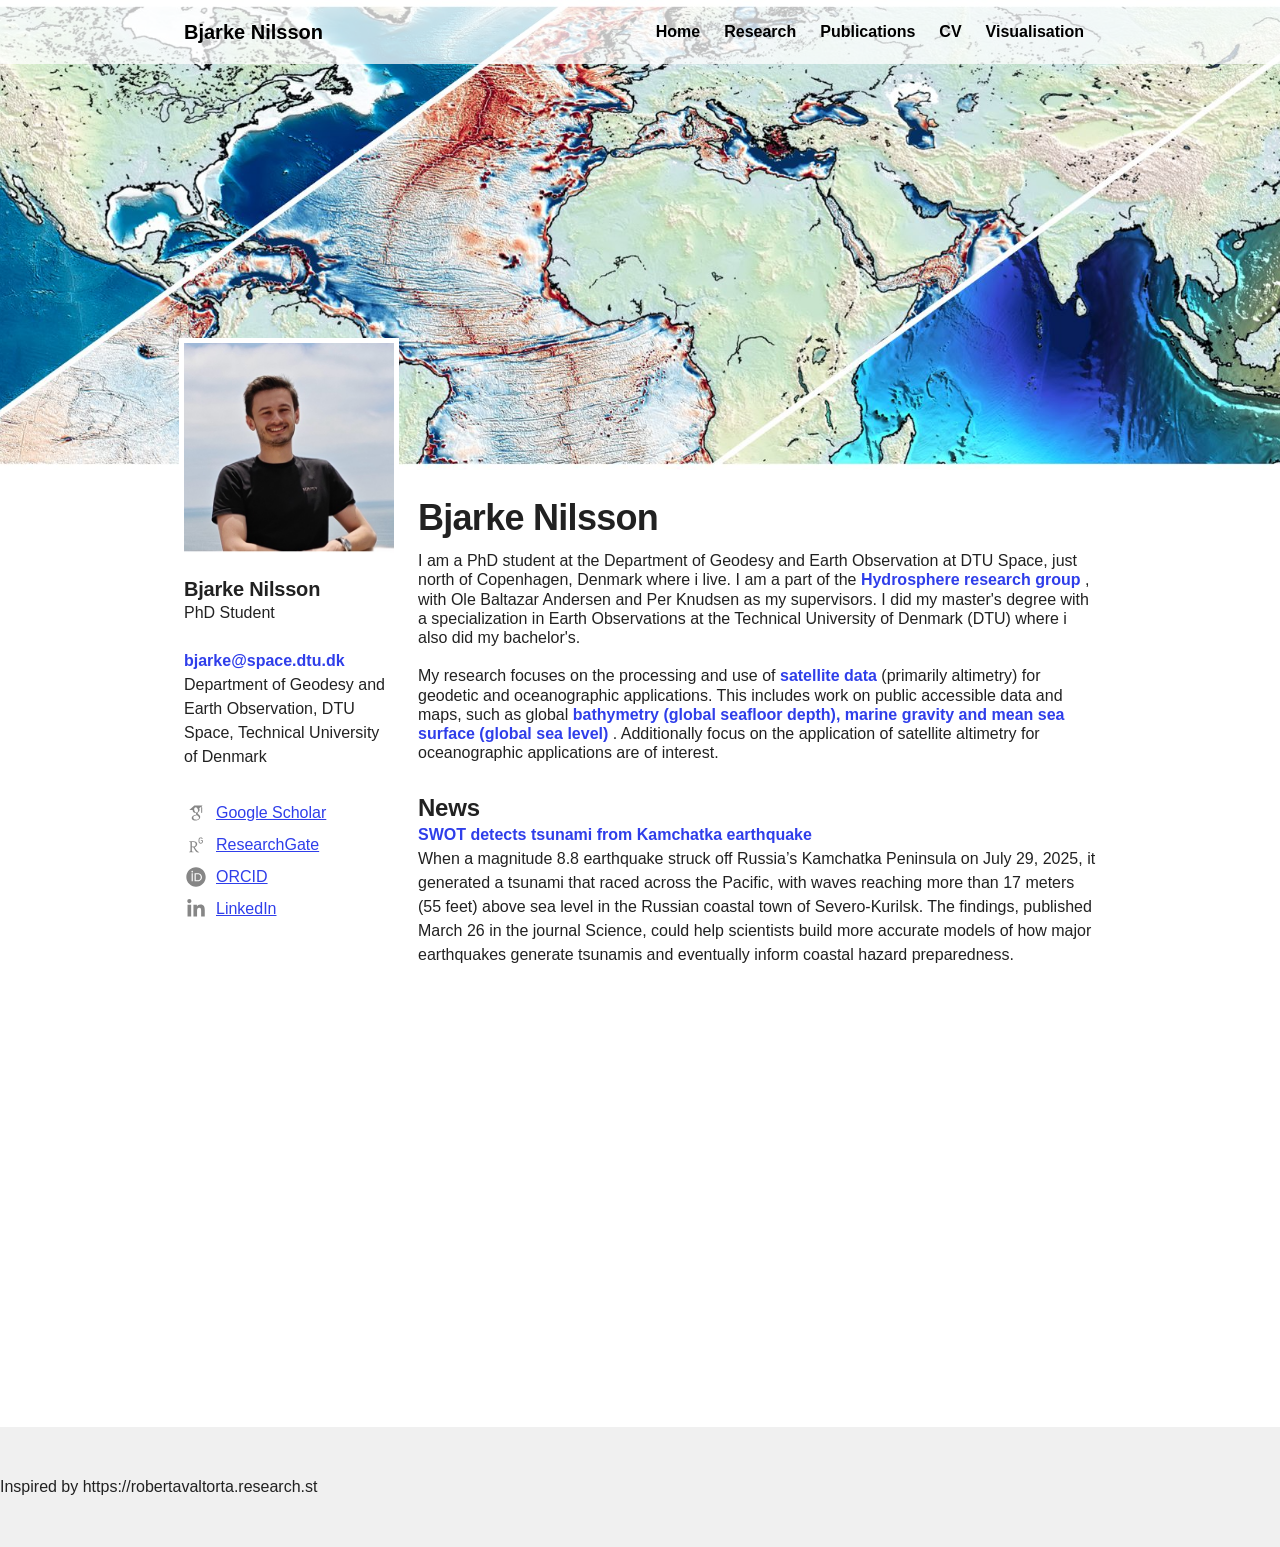
<file: index.html>
<!DOCTYPE html>
<html lang="en">
<head>
  <meta charset="utf-8">
  <meta name="viewport" content="width=device-width, initial-scale=1.0">
  <meta name="google-site-verification" content="y3529Kll2rNWZxTTHoCSX8ztUFCl37zU0xt0FDMtFu0">
  <title>Bjarke Nilsson – Marine geodesy and satellite altimetry, DTU Space</title>
  <meta name="description" content="Bjarke Nilsson is a PhD student at DTU Space working on high-resolution marine geodesy from SWOT satellite altimetry: mean sea surface (DTU25MSS), marine gravity (DTU26GRA) and machine-learning bathymetry.">
  <link rel="canonical" href="https://bjarkenilsson.com/">
  <!-- Link previews (LinkedIn, Slack, X, ...) -->
  <meta property="og:type" content="profile">
  <meta property="og:site_name" content="Bjarke Nilsson">
  <meta property="og:title" content="Bjarke Nilsson – Marine geodesy and satellite altimetry, DTU Space">
  <meta property="og:description" content="Bjarke Nilsson is a PhD student at DTU Space working on high-resolution marine geodesy from SWOT satellite altimetry: mean sea surface (DTU25MSS), marine gravity (DTU26GRA) and machine-learning bathymetry.">
  <meta property="og:url" content="https://bjarkenilsson.com/">
  <meta property="og:image" content="https://bjarkenilsson.com/og_image.jpg">
  <meta property="og:image:width" content="1200">
  <meta property="og:image:height" content="630">
  <meta property="og:image:alt" content="3D view of the 2025 Kamchatka tsunami observed by the SWOT satellite">
  <meta name="twitter:card" content="summary_large_image">
  <link rel="icon" type="image/png" href="bathymetry_pacific_transparent.png">
  <link rel="apple-touch-icon" href="bathymetry_pacific_transparent.png">
  <!-- Structured data: tells search engines who this page is about -->
  <script type="application/ld+json">
  {
    "@context": "https://schema.org",
    "@type": "ProfilePage",
    "url": "https://bjarkenilsson.com/",
    "name": "Bjarke Nilsson",
    "mainEntity": {
      "@type": "Person",
      "@id": "https://bjarkenilsson.com/#person",
      "name": "Bjarke Nilsson",
      "url": "https://bjarkenilsson.com/",
      "image": "https://bjarkenilsson.com/ocean_small.jpg",
      "jobTitle": "PhD Student",
      "description": "PhD student in high-resolution marine geodesy from satellite altimetry at DTU Space.",
      "affiliation": {
        "@type": "Organization",
        "name": "DTU Space, Geodesy and Earth Observation",
        "url": "https://www.space.dtu.dk/",
        "parentOrganization": {
          "@type": "CollegeOrUniversity",
          "name": "Technical University of Denmark",
          "url": "https://www.dtu.dk/"
        }
      },
      "alumniOf": {
        "@type": "CollegeOrUniversity",
        "name": "Technical University of Denmark",
        "url": "https://www.dtu.dk/"
      },
      "knowsAbout": [
        "Satellite altimetry",
        "SWOT",
        "Marine geodesy",
        "Mean sea surface",
        "Marine gravity",
        "Bathymetry",
        "Machine learning"
      ],
      "identifier": {
        "@type": "PropertyValue",
        "propertyID": "ORCID",
        "value": "0000-0002-0784-4308"
      },
      "sameAs": [
        "https://orcid.org/0000-0002-0784-4308",
        "https://scholar.google.com/citations?user=hTcq16cAAAAJ",
        "https://www.researchgate.net/profile/Bjarke_Nilsson",
        "https://www.linkedin.com/in/bjarke-nilsson/"
      ]
    }
  }
  </script>
  <link rel="stylesheet" href="style.css">
</head>
<body>
<div class="theme-page theme-page--has-banner">

  <!-- Header / navigation -->
  <header class="argyle-header header-light">
    <div class="container">
      <div class="row">
        <div class="col-xs-12">
          <div class="flex flex-row">
            <div class="flex-0">
              <h1><a class="site-title" href="index.html">Bjarke Nilsson</a></h1>
            </div>
            <div class="flex-0 nav-gap"></div>
            <div class="flex-1 flex-row nav-container">
              <nav class="argyle-navlinks2-bar">
                <div class="theme-navlinks2">
                  <div class="theme-navlinks2-item-wrap"><div class="theme-navlinks2-item"><a class="theme-navlinks2-item-link" href="index.html">Home</a></div></div>
                  <div class="theme-navlinks2-item-wrap"><div class="theme-navlinks2-item"><a class="theme-navlinks2-item-link" href="research.html">Research</a></div></div>
                  <div class="theme-navlinks2-item-wrap"><div class="theme-navlinks2-item"><a class="theme-navlinks2-item-link" href="publications.html">Publications</a></div></div>
                  <div class="theme-navlinks2-item-wrap"><div class="theme-navlinks2-item"><a class="theme-navlinks2-item-link" href="CV_BNilsson.pdf" download="CV_BNilsson.pdf">CV</a></div></div>
                  <div class="theme-navlinks2-item-wrap"><div class="theme-navlinks2-item"><a class="theme-navlinks2-item-link" href="illustration.html">Visualisation</a></div></div>
                </div>
              </nav>
            </div>
          </div>
        </div>
      </div>
    </div>
  </header>

  <!-- Banner -->
  <div class="argyle-banner">
    <img class="banner-img" src="linkedin_banner.jpg" alt="Banner image">
  </div>

  <main class="argyle-main">
    <div class="container">
      <div class="row">

        <!-- Sidebar (desktop) -->
        <div class="hidden-sm-down col-md-4 col-lg-3">
          <div class="argyle-sidebar hidden-sm-down">
            <div class="argyle-site-picture-frame sidebar-picture">
              <div class="avatar avatar--placeholder">
                <img class="avatar-img" src="ocean_small.jpg" alt="Site avatar">
              </div>
            </div>
            <div>
              <div class="blt-h4 blt-weight-bold theme-contact-name">Bjarke Nilsson</div>
              <div class="blt-p">PhD Student</div>
              <hr class="space-sm">
            </div>
            <div>
              <p class="blt-p"><strong class="accent">bjarke@space.dtu.dk</strong></p>
              <p class="blt-p">Department of Geodesy and Earth Observation, DTU Space, Technical University of Denmark</p>
              <hr class="space-md">
            </div>
            <div class="blt-p theme-contact-social-links">
              <div class="theme-contact-social-link">
                <div class="theme-contact-social-link-icon">
                  <svg xmlns="http://www.w3.org/2000/svg" aria-hidden="true" width="0.75em" height="1em" viewBox="0 0 384 512"><path fill="currentColor" d="M343.759 106.662V79.43L363.524 64h-213.89L20.476 176.274h85.656a82.339 82.339 0 0 0-.219 6.225c0 20.845 7.22 38.087 21.672 51.861c14.453 13.797 32.252 20.648 53.327 20.648c4.923 0 9.75-.368 14.438-1.024c-2.907 6.5-4.374 12.523-4.374 18.142c0 9.875 4.499 20.43 13.467 31.642c-39.234 2.67-68.061 9.732-86.437 21.163c-10.531 6.5-19 14.704-25.39 24.531c-6.391 9.9-9.578 20.515-9.578 31.962c0 9.648 2.062 18.336 6.219 26.062c4.156 7.726 9.578 14.07 16.312 18.984c6.718 4.968 14.469 9.101 23.219 12.469c8.734 3.344 17.406 5.718 26.061 7.062A167.052 167.052 0 0 0 180.555 448c13.469 0 26.953-1.734 40.547-5.187c13.562-3.485 26.28-8.642 38.171-15.493c11.86-6.805 21.515-16.086 28.922-27.718c7.39-11.68 11.094-24.805 11.094-39.336c0-11.016-2.25-21.039-6.75-30.14c-4.468-9.073-9.938-16.542-16.452-22.345c-6.501-5.813-13-11.155-19.516-15.968c-6.5-4.845-12-9.75-16.468-14.813c-4.485-5.046-6.735-10.054-6.735-14.984c0-4.921 1.734-9.672 5.216-14.265c3.455-4.61 7.674-9.048 12.61-13.306c4.937-4.25 9.875-8.968 14.796-14.133c4.922-5.147 9.141-11.827 12.61-20.008c3.485-8.18 5.203-17.445 5.203-27.757c0-13.453-2.547-24.46-7.547-33.314c-.594-1.022-1.218-1.803-1.875-3.022l56.907-46.672v17.119c-7.393.93-6.624 5.345-6.624 10.635V245.96c0 5.958 4.875 10.834 10.834 10.834h3.989c5.958 0 10.833-4.875 10.833-10.834V117.293c0-5.277.778-9.688-6.561-10.63zm-107.36 222.48c1.14.75 3.704 2.78 7.718 6.038c4.05 3.243 6.797 5.695 8.266 7.414a443.553 443.553 0 0 1 6.376 7.547c2.813 3.375 4.718 6.304 5.718 8.734c1 2.477 2.016 5.461 3.047 8.946a38.27 38.27 0 0 1 1.485 10.562c0 17.048-6.564 29.68-19.656 37.859c-13.125 8.18-28.767 12.274-46.938 12.274c-9.187 0-18.203-1.093-27.063-3.196c-8.843-2.116-17.311-5.336-25.39-9.601c-8.078-4.258-14.577-10.204-19.5-17.797c-4.938-7.64-7.407-16.415-7.407-26.25c0-10.32 2.797-19.29 8.422-26.906c5.594-7.625 12.938-13.391 22.032-17.315c9.063-3.946 18.25-6.742 27.562-8.398a157.865 157.865 0 0 1 28.438-2.555c4.47 0 7.936.25 10.405.696c.455.219 3.032 2.07 7.735 5.563c4.704 3.462 7.625 5.595 8.75 6.384zm-3.359-100.579c-7.406 8.86-17.734 13.288-30.953 13.288c-11.86 0-22.298-4.764-31.266-14.312c-9-9.523-15.422-20.328-19.344-32.43c-3.937-12.109-5.906-23.984-5.906-35.648c0-13.694 3.596-25.352 10.781-34.976c7.187-9.65 17.5-14.485 30.938-14.485c11.875 0 22.374 5.038 31.437 15.157c9.094 10.085 15.61 21.413 19.517 33.968c3.922 12.54 5.873 24.53 5.873 35.984c0 13.446-3.702 24.61-11.076 33.454z"/></svg>
                </div>
                <div class="theme-contact-social-link-text"><a target="_blank" rel="noopener noreferrer" href="https://scholar.google.it/citations?hl=en&amp;user=hTcq16cAAAAJ">Google Scholar</a></div>
              </div>
              <div class="theme-contact-social-link">
                <div class="theme-contact-social-link-icon">
                  <svg xmlns="http://www.w3.org/2000/svg" aria-hidden="true" width="0.75em" height="1em" viewBox="0 0 384 512"><path fill="currentColor" d="M228.66 408.101c-20.194-21.973-47.218-57.268-69.698-97.166c37.134-8.685 64.633-43.55 64.633-78.384c0-51.345-39.88-75.176-92.163-75.176c-27.023 0-48.583 1.365-68.716 1.365c-18.369 0-36.722 0-48.154-.445V171.6l17.401 3.192c11.97 2.302 18.783 7.765 18.783 36.214v180.6c0 28.435-6.813 33.928-18.783 36.2l-17.4 3.252v13.259c12.367-.445 33.912-1.351 55.473-1.351c20.624 0 47.217.906 58.68 1.35v-13.258l-23.847-3.253c-12.366-1.796-18.813-7.764-18.813-36.2v-76.542c11.002.921 20.624.921 35.325.921c27.96 49.95 54.551 87.56 69.652 104.962c13.78 16.526 34.85 27.054 61.442 27.054c7.781 0 16.023-1.367 21.054-3.683v-11.894c-16.496 0-32.992-11.477-44.87-24.321zM119.064 295.344c-15.591 0-22.434-.414-33.008-1.41V178.918c10.574-.92 24.752-.92 37.136-.92c38.531 0 61.427 20.195 61.427 56.839c0 36.215-24.736 60.506-65.555 60.506zm139.934-115.703c-.46-2.409-.875-5.217-1.243-8.456c-.383-3.268-.63-7.104-.782-11.63c-.154-4.496-.215-9.99-.215-16.282c0-6.323.061-11.74.215-16.25c.152-4.528.399-8.41.782-11.648c.368-3.223.782-6.046 1.243-8.455a50.885 50.885 0 0 1 1.78-6.982c3.943-11.923 10.405-20.885 19.443-26.901C289.244 67.02 300.308 64 313.443 64c6.752 0 12.875.782 18.307 2.377c5.371 1.581 10.189 3.76 14.44 6.553c4.189 2.762 7.81 6.015 10.802 9.698a52.87 52.87 0 0 1 7.474 11.878c.75 1.35.537 2.425-.66 3.176l-16.68 6.858c-1.413.753-2.41.37-3.193-1.12c-3.743-6.936-6.936-11.493-12.183-14.807c-5.31-3.3-10.22-4.865-18.308-4.865c-8.793 0-12.721 1.749-18.23 5.693c-5.463 3.867-9.468 8.732-11.832 16.143c-.474 1.335-.905 2.993-1.41 4.942c-.415 1.98-.753 4.404-.967 7.242c-.215 2.84-.415 6.353-.598 10.497c-.123 4.144-.184 9.177-.184 15.008c0 5.86.061 10.894.184 15.038c.184 4.128.383 7.641.598 10.48c.214 2.87.552 5.279.966 7.274c.507 1.919.937 3.575 1.411 4.927c2.364 7.38 5.74 11.415 10.712 14.654c4.911 3.284 10.557 5.648 19.35 5.648c7.811 0 14.962-2.225 19.626-5.618c4.62-3.39 8.456-7.87 10.175-13.994c.753-2.579 1.72-5.786 2.38-9.714c.598-3.929.598-8.087.598-13.825c0-.907-.508-1.367-1.352-1.367h-26.716c-1.504 0-2.24-.736-2.24-2.24v-15.314c0-1.52.736-2.257 2.24-2.257h49.028c1.535 0 2.257.737 2.257 2.257v13.09c0 6.935 0 13.365-.722 19.32c-.691 5.953-1.626 11.109-2.808 14.868c-3.744 11.77-9.682 20.15-18.782 26.394c-9.131 6.291-20.9 9.682-33.684 9.682c-13.135 0-24.199-3.022-33.221-9.022c-9.039-6.077-15.5-14.993-19.443-26.916a51.103 51.103 0 0 1-1.78-6.997z"/></svg>
                </div>
                <div class="theme-contact-social-link-text"><a target="_blank" rel="noopener noreferrer" href="https://www.researchgate.net/profile/Bjarke_Nilsson?ev=hdr_xprf">ResearchGate</a></div>
              </div>
              <div class="theme-contact-social-link">
                <div class="theme-contact-social-link-icon">
                  <svg xmlns="http://www.w3.org/2000/svg" aria-hidden="true" width="1em" height="1em" viewBox="0 0 512 512"><path fill="currentColor" d="M336.62 194.538c-7.13-3.328-13.866-5.56-20.253-6.614c-6.365-1.095-16.574-1.612-30.71-1.612h-36.704v152.747h37.634c14.673 0 26.081-1.013 34.224-3.017c8.142-2.004 14.921-4.526 20.356-7.626a69.448 69.448 0 0 0 14.942-11.388c14.488-14.714 21.742-33.273 21.742-55.717c0-22.052-7.44-40.052-22.341-53.982c-5.498-5.166-11.822-9.444-18.89-12.793zM256 8C119.022 8 8 119.042 8 256s111.022 248 248 248s248-111.042 248-248S392.978 8 256 8Zm-82.336 357.513h-29.389V160.148h29.389zM158.95 138.696c-11.14 0-20.213-9.01-20.213-20.212c0-11.118 9.052-20.191 20.213-20.191c11.18 0 20.232 9.052 20.232 20.191a20.194 20.194 0 0 1-20.232 20.212zm241.386 163.597c-5.29 12.545-12.834 23.581-22.65 33.088c-9.982 9.837-21.597 17.194-34.844 22.196c-7.75 3.017-14.839 5.063-21.307 6.117c-6.49 1.013-18.828 1.509-37.076 1.509h-64.956V160.148h69.233c27.962 0 50.034 4.154 66.32 12.545c16.265 8.37 29.181 20.728 38.792 36.972c9.61 16.265 14.425 34.018 14.425 53.196c.023 13.765-2.666 26.908-7.936 39.432z"/></svg>
                </div>
                <div class="theme-contact-social-link-text"><a target="_blank" rel="noopener noreferrer" href="https://orcid.org/0000-0002-0784-4308">ORCID</a></div>
              </div>
              <div class="theme-contact-social-link">
                <div class="theme-contact-social-link-icon">
                  <svg xmlns="http://www.w3.org/2000/svg" aria-hidden="true" width="0.88em" height="1em" viewBox="0 0 448 512"><path fill="currentColor" d="M100.28 448H7.4V148.9h92.88zM53.79 108.1C24.09 108.1 0 83.5 0 53.8a53.79 53.79 0 0 1 107.58 0c0 29.7-24.1 54.3-53.79 54.3zM447.9 448h-92.68V302.4c0-34.7-.7-79.2-48.29-79.2c-48.29 0-55.69 37.7-55.69 76.7V448h-92.78V148.9h89.08v40.8h1.3c12.4-23.5 42.69-48.3 87.88-48.3c94 0 111.28 61.9 111.28 142.3V448z"/></svg>
                </div>
                <div class="theme-contact-social-link-text"><a target="_blank" rel="noopener noreferrer" href="https://www.linkedin.com/in/bjarke-nilsson/">LinkedIn</a></div>
              </div>
            </div>
            <hr class="space-md">
          </div>
        </div>

        <!-- Main column -->
        <div class="col-xs-12 col-md-8 col-lg-9">

          <!-- Contact block (mobile) -->
          <div class="argyle-contact-mobile">
            <div class="argyle-site-picture-frame">
              <div class="avatar avatar--placeholder">
                <img class="avatar-img" src="ocean_small.jpg" alt="Site avatar">
              </div>
            </div>
            <div class="blt-h2 blt-weight-bold">Bjarke Nilsson</div>
            <div class="blt-h4">PhD Student</div>
            <hr class="space-12">
            <div class="contact-modal">
              <div class="theme-btn">Contact</div>
              <div class="contact-modal__content">
                <div class="modal-picture">
                  <div class="avatar avatar--placeholder">
                    <img class="avatar-img" src="ocean_small.jpg" alt="Site avatar">
                  </div>
                </div>
                <hr class="space-md">
              </div>
              <div class="contact-modal__overlay"></div>
            </div>
          </div>
          <hr class="space-lg hidden-md-up">

          <!-- Introduction -->
          <div class="theme-content-title">
            <h1 class="blt-h2 blt-weight-bold">Bjarke Nilsson</h1>
            <hr class="space-12">
            <p class="blt-h5">
              I am a PhD student at the Department of Geodesy and Earth Observation at DTU Space, just north of Copenhagen, Denmark where i live.
              I am a part of the <a class="text-link" href="https://www.space.dtu.dk/english/research-divisions/geodesy-and-earth-observation/research-areas/hydrosphere" target="_blank" rel="noopener noreferrer">
                Hydrosphere research group
              </a>, with Ole Baltazar Andersen and Per Knudsen as my supervisors.
              I did my master's degree with a specialization in Earth Observations at the Technical University of Denmark (DTU) where i also did my bachelor's.<br><br>

              My research focuses on the processing and use of <a class="text-link" href="research.html">
                satellite data
              </a> (primarily altimetry) for geodetic and oceanographic applications.
              This includes work on public accessible data and maps, such as global <a class="text-link" href="research.html">
                bathymetry (global seafloor depth), marine gravity and mean sea surface (global sea level)
              </a>.
              Additionally focus on the application of satellite altimetry for oceanographic applications are of interest.
            </p>
          </div>
          <hr class="space-md">

          <!-- News -->
          <div class="theme-blocks">
            <div class="theme-block">
              <div class="blt-h3 blt-weight-bold">News</div>
              <div class="blt-h5 blt-weight-bold"></div>

              <a class="text-link" href="https://scripps.ucsd.edu/news/new-satellites-observations-close-blind-spot-tsunami-science" target="_blank" rel="noopener noreferrer">
                SWOT detects tsunami from Kamchatka earthquake
              </a>
              <div class="blt-weight-normal">When a magnitude 8.8 earthquake struck off Russia’s Kamchatka Peninsula on July 29, 2025, it generated a tsunami that raced across the Pacific, with waves reaching more than 17 meters (55 feet) above sea level in the Russian coastal town of Severo-Kurilsk.
                The findings, published March 26 in the journal Science, could help scientists build more accurate models of how major earthquakes generate tsunamis and eventually inform coastal hazard preparedness.</div><br><br>
              <iframe width="448" height="252" src="https://www.youtube.com/embed/QmhUJs27BCw" title="YouTube video player" frameborder="0" allow="accelerometer; autoplay; clipboard-write; encrypted-media; gyroscope; picture-in-picture; web-share" referrerpolicy="strict-origin-when-cross-origin" allowfullscreen></iframe>
            </div>
          </div>

          <div class="space-xl"></div>
        </div>
      </div>
    </div>
  </main>

  <hr class="space-xl">

  <footer class="argyle-footer">
    <div class="container">
      <hr class="space-lg">
    </div>
    <div class="flex flex-row">
      Inspired by https://robertavaltorta.research.st
    </div>
    <hr class="space-lg">
  </footer>

</div>
</body>
</html>
</file>
<file: style.css>
/* Theme: Owlstown "argyle" (Bootstrap grid + base styles), trimmed to the rules this site uses */
/*! tailwindcss v4.1.11 | MIT License | https://tailwindcss.com */
@layer properties {
  @supports ((-webkit-hyphens: none) and (not (margin-trim: inline))) or
    ((-moz-orient: inline) and (not (color: rgb(from red r g b)))) {
    *,
    :before,
    :after,
    ::backdrop {
    }
  }
}
@layer theme {
  :root {
    --font-sans:
      ui-sans-serif, system-ui, sans-serif, "Apple Color Emoji",
      "Segoe UI Emoji", "Segoe UI Symbol", "Noto Color Emoji";
    --default-font-family: var(--font-sans);
  }
}
@layer base {
  *,
  :after,
  :before,
  ::backdrop {
    box-sizing: border-box;
    border: 0 solid;
    margin: 0;
    padding: 0;
  }
  ::file-selector-button {
    box-sizing: border-box;
    border: 0 solid;
    margin: 0;
    padding: 0;
  }
  html {
    -webkit-text-size-adjust: 100%;
    -moz-tab-size: 4;
    -o-tab-size: 4;
    tab-size: 4;
    line-height: 1.5;
    font-family: var(
      --default-font-family,
      ui-sans-serif,
      system-ui,
      sans-serif,
      "Apple Color Emoji",
      "Segoe UI Emoji",
      "Segoe UI Symbol",
      "Noto Color Emoji"
    );
    font-feature-settings: var(--default-font-feature-settings, normal);
    font-variation-settings: var(--default-font-variation-settings, normal);
    -webkit-tap-highlight-color: transparent;
  }
  hr {
    height: 0;
    color: inherit;
    border-top-width: 1px;
  }
  h1,
  h2,
  h3 {
    font-size: inherit;
    font-weight: inherit;
  }
  a {
    color: inherit;
    -webkit-text-decoration: inherit;
    text-decoration: inherit;
  }
  strong {
    font-weight: bolder;
  }
  img,
  svg,
  video,
  iframe,
  embed {
    vertical-align: middle;
    display: block;
  }
  img,
  video {
    max-width: 100%;
    height: auto;
  }
  ::file-selector-button {
    font: inherit;
    font-feature-settings: inherit;
    font-variation-settings: inherit;
    letter-spacing: inherit;
    color: inherit;
    opacity: 1;
    background-color: #0000;
    border-radius: 0;
  }
  ::file-selector-button {
    margin-inline-end: 4px;
  }
  ::-moz-placeholder {
    opacity: 1;
  }
  ::placeholder {
    opacity: 1;
  }
  @supports (not (-webkit-appearance: -apple-pay-button)) or
    (contain-intrinsic-size: 1px) {
    ::-moz-placeholder {
      color: currentColor;
    }
    ::placeholder {
      color: currentColor;
    }
    @supports (color: color-mix(in lab, red, red)) {
      ::-moz-placeholder {
        color: color-mix(in oklab, currentcolor 50%, transparent);
      }
      ::placeholder {
        color: color-mix(in oklab, currentcolor 50%, transparent);
      }
    }
  }
  ::-webkit-search-decoration {
    -webkit-appearance: none;
  }
  ::-webkit-date-and-time-value {
    min-height: 1lh;
    text-align: inherit;
  }
  ::-webkit-datetime-edit {
    display: inline-flex;
  }
  ::-webkit-datetime-edit-fields-wrapper {
    padding: 0;
  }
  ::-webkit-datetime-edit {
    padding-block: 0;
  }
  ::-webkit-datetime-edit-year-field {
    padding-block: 0;
  }
  ::-webkit-datetime-edit-month-field {
    padding-block: 0;
  }
  ::-webkit-datetime-edit-day-field {
    padding-block: 0;
  }
  ::-webkit-datetime-edit-hour-field {
    padding-block: 0;
  }
  ::-webkit-datetime-edit-minute-field {
    padding-block: 0;
  }
  ::-webkit-datetime-edit-second-field {
    padding-block: 0;
  }
  ::-webkit-datetime-edit-millisecond-field {
    padding-block: 0;
  }
  ::-webkit-datetime-edit-meridiem-field {
    padding-block: 0;
  }
  ::file-selector-button {
    -webkit-appearance: button;
    -moz-appearance: button;
    appearance: button;
  }
  ::-webkit-inner-spin-button {
    height: auto;
  }
  ::-webkit-outer-spin-button {
    height: auto;
  }
  :root {
    background-color: var(--root-bg, var(--color-base-100));
    color: var(--color-base-content);
  }
  :root {
  }
  @property --radialprogress {
    syntax: "<percentage>";
    inherits: true;
    initial-value: 0%;
  }
  :root {
    scrollbar-color: currentColor #0000;
  }
  @supports (color: color-mix(in lab, red, red)) {
    :root {
      scrollbar-color: color-mix(in oklch, currentColor 35%, #0000) #0000;
    }
  }
  :root:has(
    .modal-open,
    .modal[open],
    .modal:target,
    .modal-toggle:checked,
    .drawer:not([class*="drawer-open"]) > .drawer-toggle:checked
  ) {
    overflow: hidden;
  }
  :root:has(input.theme-controller[value="owlstown"]:checked) {
    color-scheme: light;
    --color-base-100: oklch(100% 0 0);
    --color-base-content: oklch(20% 0 0);
    --size-selector: 0.25rem;
  }
}
@layer components;
@layer utilities {
  .modal {
    pointer-events: none;
    visibility: hidden;
    width: 100%;
    max-width: none;
    height: 100%;
    max-height: none;
    color: inherit;
    transition:
      translate 0.3s ease-out,
      visibility 0.3s allow-discrete,
      background-color 0.3s ease-out,
      opacity 0.1s ease-out;
    overscroll-behavior: contain;
    z-index: 999;
    background-color: #0000;
    place-items: center;
    margin: 0;
    padding: 0;
    display: grid;
    position: fixed;
    top: 0;
    right: 0;
    bottom: 0;
    left: 0;
    overflow: hidden;
  }
  .modal::backdrop {
    display: none;
  }
  .modal[open],
  .modal:target {
    pointer-events: auto;
    visibility: visible;
    opacity: 1;
    background-color: #0006;
  }
  @starting-style {
    .modal[open],
    .modal:target {
      visibility: hidden;
      opacity: 0;
    }
  }
  @media (hover: hover) {
  }
  @media (hover: hover) {
  }
  .loading {
    pointer-events: none;
    aspect-ratio: 1;
    vertical-align: middle;
    width: calc(var(--size-selector, 0.25rem) * 6);
    background-color: currentColor;
    display: inline-block;
    -webkit-mask-image: url("data:image/svg+xml,%3Csvg width='24' height='24' stroke='black' viewBox='0 0 24 24' xmlns='http://www.w3.org/2000/svg'%3E%3Cg transform-origin='center'%3E%3Ccircle cx='12' cy='12' r='9.5' fill='none' stroke-width='3' stroke-linecap='round'%3E%3CanimateTransform attributeName='transform' type='rotate' from='0 12 12' to='360 12 12' dur='2s' repeatCount='indefinite'/%3E%3Canimate attributeName='stroke-dasharray' values='0,150;42,150;42,150' keyTimes='0;0.475;1' dur='1.5s' repeatCount='indefinite'/%3E%3Canimate attributeName='stroke-dashoffset' values='0;-16;-59' keyTimes='0;0.475;1' dur='1.5s' repeatCount='indefinite'/%3E%3C/circle%3E%3C/g%3E%3C/svg%3E");
    mask-image: url("data:image/svg+xml,%3Csvg width='24' height='24' stroke='black' viewBox='0 0 24 24' xmlns='http://www.w3.org/2000/svg'%3E%3Cg transform-origin='center'%3E%3Ccircle cx='12' cy='12' r='9.5' fill='none' stroke-width='3' stroke-linecap='round'%3E%3CanimateTransform attributeName='transform' type='rotate' from='0 12 12' to='360 12 12' dur='2s' repeatCount='indefinite'/%3E%3Canimate attributeName='stroke-dasharray' values='0,150;42,150;42,150' keyTimes='0;0.475;1' dur='1.5s' repeatCount='indefinite'/%3E%3Canimate attributeName='stroke-dashoffset' values='0;-16;-59' keyTimes='0;0.475;1' dur='1.5s' repeatCount='indefinite'/%3E%3C/circle%3E%3C/g%3E%3C/svg%3E");
    -webkit-mask-position: 50%;
    mask-position: 50%;
    -webkit-mask-size: 100%;
    mask-size: 100%;
    -webkit-mask-repeat: no-repeat;
    mask-repeat: no-repeat;
  }
  .avatar {
    vertical-align: middle;
    display: inline-flex;
    position: relative;
  }
  .avatar > div {
    aspect-ratio: 1;
    display: block;
    overflow: hidden;
  }
  .avatar img {
    -o-object-fit: cover;
    object-fit: cover;
    width: 100%;
    height: 100%;
  }
  .static {
    position: static;
  }
  .container {
    width: 100%;
  }
  @media (min-width: 40rem) {
    .container {
      max-width: 40rem;
    }
  }
  @media (min-width: 48rem) {
    .container {
      max-width: 48rem;
    }
  }
  @media (min-width: 64rem) {
    .container {
      max-width: 64rem;
    }
  }
  @media (min-width: 80rem) {
    .container {
      max-width: 80rem;
    }
  }
  @media (min-width: 96rem) {
    .container {
      max-width: 96rem;
    }
  }
  @supports (color: color-mix(in lab, red, red)) {
  }
  .footer {
    grid-auto-flow: row;
    place-items: start;
    gap: 2.5rem 1rem;
    width: 100%;
    font-size: 0.875rem;
    line-height: 1.25rem;
    display: grid;
  }
  .footer > * {
    place-items: start;
    gap: 0.5rem;
    display: grid;
  }
  .block {
    display: block;
  }
  .flex {
    display: flex;
  }
  .hidden {
    display: none;
  }
  .flex-0 {
    flex: 0;
  }
  .flex-1 {
    flex: 1;
  }
  .link {
    cursor: pointer;
    text-decoration-line: underline;
  }
  .link:focus {
    outline-style: none;
  }
  @media (forced-colors: active) {
    .link:focus {
      outline-offset: 2px;
      outline: 2px solid #0000;
    }
  }
  .link:focus-visible {
    outline-offset: 2px;
    outline: 2px solid;
  }
  .flex-row {
    flex-direction: row;
  }
}
@supports (color: color-mix(in lab, red, red)) {
}
.container {
  width: 100%;
  padding-right: var(--bs-gutter-x, 12px);
  padding-left: var(--bs-gutter-x, 12px);
  margin-left: auto;
  margin-right: auto;
}
@media (min-width: 576px) {
  .container {
    max-width: 540px;
  }
}
@media (min-width: 768px) {
  .container {
    max-width: 720px;
  }
}
@media (min-width: 992px) {
  .container {
    max-width: 960px;
  }
}
@media (min-width: 1200px) {
  .container {
    max-width: 1140px;
  }
}
@media (min-width: 1400px) {
  .container {
    max-width: 1320px;
  }
}
.row {
  --bs-gutter-x: 24px;
  --bs-gutter-y: 0;
  margin-top: calc(-1 * var(--bs-gutter-y));
  margin-right: calc(-0.5 * var(--bs-gutter-x));
  margin-left: calc(-0.5 * var(--bs-gutter-x));
  flex-wrap: wrap;
  display: flex;
}
.row > * {
  box-sizing: border-box;
  width: 100%;
  max-width: 100%;
  padding-right: calc(var(--bs-gutter-x) / 2);
  padding-left: calc(var(--bs-gutter-x) / 2);
  margin-top: var(--bs-gutter-y);
  flex-shrink: 0;
}
@media (min-width: 768px) {
  .col-md-4 {
    flex: none;
    width: 33.3333%;
  }
  .col-md-8 {
    flex: none;
    width: 66.6667%;
  }
}
@media (min-width: 992px) {
  .col-lg-3 {
    flex: none;
    width: 25%;
  }
  .col-lg-9 {
    flex: none;
    width: 75%;
  }
}
@media (max-width: 767px) {
  .hidden-sm-down {
    display: none !important;
  }
}
@media (min-width: 768px) {
  .hidden-md-up {
    display: none !important;
  }
}
*,
:before,
:after {
  box-sizing: border-box;
}
body {
  margin: 0;
  padding: 0;
}
:root {
  --blt-font-base: "Lato", "Helvetica Neue", Helvetica, Arial, sans-serif;
}
.space-xl,
.space-lg,
.space-md,
.space-sm,
.space-12 {
  background-color: #0000;
  display: block;
  pointer-events: none !important;
  border: none !important;
  margin: 0 !important;
  padding: 0 !important;
}
.space-12 {
  height: 12px;
}
.space-sm {
  height: 24px;
}
.space-md {
  height: 32px;
}
.space-lg {
  height: 48px;
}
.space-xl {
  height: 64px;
}
@media (min-width: 768px) {
  .space-sm {
    height: 24px;
  }
  .space-md {
    height: 32px;
  }
  .space-lg {
    height: 48px;
  }
  .space-xl {
    height: 64px;
  }
}
@media (min-width: 992px) {
  .space-sm {
    height: 24px;
  }
  .space-md {
    height: 32px;
  }
  .space-lg {
    height: 48px;
  }
  .space-xl {
    height: 64px;
  }
}
body {
  font-family: var(--blt-font-base);
  color: #000000de;
  -webkit-font-smoothing: antialiased;
  -moz-osx-font-smoothing: grayscale;
  text-rendering: optimizeLegibility;
  -ms-font-feature-settings: "kern";
  font-feature-settings: "kern";
  font-kerning: normal;
  font-size: 16px;
  line-height: 24px;
}
.blt-h1 {
  letter-spacing: -0.02em;
  margin: 0;
  font-size: 36px;
  line-height: 1.2;
}
.blt-h2 {
  letter-spacing: -0.01em;
  margin: 0;
  font-size: 28px;
  line-height: 1.2;
}
.blt-h3 {
  letter-spacing: -0.01em;
  margin: 0;
  font-size: 24px;
  line-height: 1.2;
}
.blt-h4 {
  letter-spacing: -0.01em;
  margin: 0;
  font-size: 20px;
  line-height: 1.2;
}
.blt-h5 {
  letter-spacing: 0;
  margin: 0;
  font-size: 16px;
  line-height: 1.2;
}
.blt-p {
  letter-spacing: 0;
  margin: 0;
  font-size: 16px;
  line-height: 1.5;
}
@media (min-width: 768px) {
  .blt-h1 {
    letter-spacing: -0.02em;
    font-size: 40px;
    line-height: 1.2;
  }
  .blt-h2 {
    letter-spacing: -0.02em;
    font-size: 32px;
    line-height: 1.2;
  }
}
@media (min-width: 992px) {
  .blt-h1 {
    letter-spacing: -0.02em;
    font-size: 48px;
    line-height: 1.2;
  }
  .blt-h2 {
    letter-spacing: -0.02em;
    font-size: 36px;
    line-height: 1.2;
  }
}
.blt-weight-bold {
  font-weight: 700;
}
.blt-weight-normal {
  font-weight: 400;
}
.theme-blocks .theme-block {
  margin-bottom: 32px;
}
.theme-blocks .theme-block:empty {
  margin-bottom: 0;
}
.theme-block {
  display: block;
  position: relative;
}
.theme-btn,
a.theme-btn:link,
a.theme-btn:visited,
a.theme-btn:hover,
a.theme-btn:active {
  color: #000000de;
  cursor: pointer;
  background-color: #fff;
  border: 1px solid #ccc;
  border-radius: 4px;
  flex-direction: row;
  justify-content: center;
  align-items: center;
  gap: 4px;
  height: 32px;
  padding: 0 12px;
  font-family: inherit;
  font-size: 16px;
  font-weight: 400;
  line-height: 24px;
  display: inline-flex;
  text-decoration: none !important;
}
.theme-btn > svg,
a.theme-btn:link > svg,
a.theme-btn:visited > svg,
a.theme-btn:hover > svg,
a.theme-btn:active > svg {
  fill: currentColor;
  display: block;
}
.theme-btn > svg:first-child,
a.theme-btn:link > svg:first-child,
a.theme-btn:visited > svg:first-child,
a.theme-btn:hover > svg:first-child,
a.theme-btn:active > svg:first-child {
  margin-left: -8px;
}
.theme-btn > svg:last-child,
a.theme-btn:link > svg:last-child,
a.theme-btn:visited > svg:last-child,
a.theme-btn:hover > svg:last-child,
a.theme-btn:active > svg:last-child {
  margin-right: -8px;
}
.contact-modal .contact-modal__overlay {
  z-index: 99;
  pointer-events: none;
  background-color: #0000000d;
  display: none;
  position: fixed;
  top: 0;
  right: 0;
  bottom: 0;
  left: 0;
}
.contact-modal .contact-modal__content {
  z-index: 100;
  text-align: left;
  background-color: #fff;
  width: 240px;
  padding: 20px;
  transition: left 0.25s ease-out;
  position: fixed;
  top: 0;
  bottom: 0;
  left: -248px;
  overflow: auto;
  box-shadow: 2px 0 5px #0000001a;
}
.contact-modal.is-modal-active .contact-modal__content {
  left: 0;
}
.contact-modal.is-modal-active .contact-modal__overlay {
  pointer-events: auto;
  display: block;
}
.theme-contact-social-link {
  flex-direction: row;
  margin-bottom: 8px;
  display: flex;
}
.theme-contact-social-link-icon {
  color: #212121;
  opacity: 0.54;
  flex-direction: row;
  flex: none;
  justify-content: center;
  align-items: center;
  width: 24px;
  height: 24px;
  margin-right: 8px;
  display: flex;
}
.theme-contact-social-link-icon > svg {
  width: 20px;
  height: 20px;
  display: block;
}
.theme-contact-social-link-text {
  flex: auto;
}
.theme-block h1,
.theme-block h2,
.theme-block h3 {
  scroll-margin-top: var(--theme-header-height, 0);
  position: relative;
}
.theme-page {
  overflow-wrap: break-word;
  word-wrap: break-word;
  -ms-word-break: break-all;
  word-break: break-word;
}
.trix-content {
  line-height: 1.5;
}
.trix-content * {
  box-sizing: border-box;
}
.trix-content h1 {
  margin: 0;
  font-size: 1.2em;
  line-height: 1.2;
}
.trix-content img {
  max-width: 100%;
  height: auto;
}
.theme-trix-content.trix-content h1 {
  letter-spacing: -0.02em;
  font-size: 36px;
  line-height: 1.2;
}
.theme-trix-content.trix-content h2 {
  letter-spacing: -0.01em;
  font-size: 28px;
  line-height: 1.2;
}
.theme-trix-content.trix-content h3 {
  letter-spacing: -0.01em;
  font-size: 24px;
  line-height: 1.2;
}
@media (min-width: 768px) {
  .theme-trix-content.trix-content h1 {
    letter-spacing: -0.02em;
    font-size: 40px;
    line-height: 1.2;
  }
  .theme-trix-content.trix-content h2 {
    letter-spacing: -0.02em;
    font-size: 32px;
    line-height: 1.2;
  }
  .theme-trix-content.trix-content h3 {
    letter-spacing: -0.01em;
    font-size: 24px;
    line-height: 1.2;
  }
}
@media (min-width: 992px) {
  .theme-trix-content.trix-content h1 {
    letter-spacing: -0.02em;
    font-size: 48px;
    line-height: 1.2;
  }
  .theme-trix-content.trix-content h2 {
    letter-spacing: -0.02em;
    font-size: 36px;
    line-height: 1.2;
  }
  .theme-trix-content.trix-content h3 {
    letter-spacing: -0.01em;
    font-size: 24px;
    line-height: 1.2;
  }
}
.theme-trix-content.trix-content h1,
.theme-trix-content.trix-content h2,
.theme-trix-content.trix-content h3 {
  margin: 0;
  font-weight: 700;
}
.theme-trix-content.trix-content p,
.theme-trix-content.trix-content div:not(.attachment-gallery) {
  letter-spacing: 0;
  margin: 0;
  font-size: 16px;
  line-height: 1.5;
}
.theme-trix-content.trix-content figure {
  margin: 0;
}
.theme-trix-content.trix-content figure img {
  max-width: 100%;
  height: auto;
  margin: 0 auto;
  display: block;
}
.theme-trix-content.trix-content figure figcaption {
  text-align: center;
  margin-top: 8px;
  font-size: 14px;
  line-height: 20px;
}
.theme-trix-content.trix-content p + p,
.theme-trix-content.trix-content p + h1,
.theme-trix-content.trix-content p + h2,
.theme-trix-content.trix-content p + h3,
.theme-trix-content.trix-content p + div:not(.attachment-gallery),
.theme-trix-content.trix-content h1 + p,
.theme-trix-content.trix-content h1 + h1,
.theme-trix-content.trix-content h1 + h2,
.theme-trix-content.trix-content h1 + h3,
.theme-trix-content.trix-content h1 + div:not(.attachment-gallery),
.theme-trix-content.trix-content h2 + p,
.theme-trix-content.trix-content h2 + h1,
.theme-trix-content.trix-content h2 + h2,
.theme-trix-content.trix-content h2 + h3,
.theme-trix-content.trix-content h2 + div:not(.attachment-gallery),
.theme-trix-content.trix-content h3 + p,
.theme-trix-content.trix-content h3 + h1,
.theme-trix-content.trix-content h3 + h2,
.theme-trix-content.trix-content h3 + h3,
.theme-trix-content.trix-content h3 + div:not(.attachment-gallery),
.theme-trix-content.trix-content div:not(.attachment-gallery) + p,
.theme-trix-content.trix-content div:not(.attachment-gallery) + h1,
.theme-trix-content.trix-content div:not(.attachment-gallery) + h2,
.theme-trix-content.trix-content div:not(.attachment-gallery) + h3,
.theme-trix-content.trix-content
  div:not(.attachment-gallery)
  + div:not(.attachment-gallery) {
  margin-top: 24px;
}
.trix-content.theme-trix-content h2 {
  position: relative;
}
.trix-content.theme-trix-content h2 > a {
  opacity: 0;
  text-align: center;
  color: #9e9e9e;
  border: none;
  width: 24px;
  font-size: 16px;
  text-decoration: none;
  display: block;
  position: absolute;
  top: 0;
  left: -24px;
}
.trix-content.theme-trix-content h2 > a:hover {
  opacity: 1;
  color: #212121;
}
.trix-content.theme-trix-content h2:hover > a {
  opacity: 1;
}
@property --tw-rotate-x {
  syntax: "*";
  inherits: false;
}
@property --tw-rotate-y {
  syntax: "*";
  inherits: false;
}
@property --tw-rotate-z {
  syntax: "*";
  inherits: false;
}
@property --tw-skew-x {
  syntax: "*";
  inherits: false;
}
@property --tw-skew-y {
  syntax: "*";
  inherits: false;
}
@property --tw-divide-y-reverse {
  syntax: "*";
  inherits: false;
  initial-value: 0;
}
@property --tw-border-style {
  syntax: "*";
  inherits: false;
  initial-value: solid;
}
@property --tw-font-weight {
  syntax: "*";
  inherits: false;
}
@property --tw-tracking {
  syntax: "*";
  inherits: false;
}
@property --tw-ordinal {
  syntax: "*";
  inherits: false;
}
@property --tw-slashed-zero {
  syntax: "*";
  inherits: false;
}
@property --tw-numeric-figure {
  syntax: "*";
  inherits: false;
}
@property --tw-numeric-spacing {
  syntax: "*";
  inherits: false;
}
@property --tw-numeric-fraction {
  syntax: "*";
  inherits: false;
}
@property --tw-shadow {
  syntax: "*";
  inherits: false;
  initial-value: 0 0 #0000;
}
@property --tw-shadow-color {
  syntax: "*";
  inherits: false;
}
@property --tw-shadow-alpha {
  syntax: "<percentage>";
  inherits: false;
  initial-value: 100%;
}
@property --tw-inset-shadow {
  syntax: "*";
  inherits: false;
  initial-value: 0 0 #0000;
}
@property --tw-inset-shadow-color {
  syntax: "*";
  inherits: false;
}
@property --tw-inset-shadow-alpha {
  syntax: "<percentage>";
  inherits: false;
  initial-value: 100%;
}
@property --tw-ring-color {
  syntax: "*";
  inherits: false;
}
@property --tw-ring-shadow {
  syntax: "*";
  inherits: false;
  initial-value: 0 0 #0000;
}
@property --tw-inset-ring-color {
  syntax: "*";
  inherits: false;
}
@property --tw-inset-ring-shadow {
  syntax: "*";
  inherits: false;
  initial-value: 0 0 #0000;
}
@property --tw-ring-inset {
  syntax: "*";
  inherits: false;
}
@property --tw-ring-offset-width {
  syntax: "<length>";
  inherits: false;
  initial-value: 0;
}
@property --tw-ring-offset-color {
  syntax: "*";
  inherits: false;
  initial-value: #fff;
}
@property --tw-ring-offset-shadow {
  syntax: "*";
  inherits: false;
  initial-value: 0 0 #0000;
}
@property --tw-blur {
  syntax: "*";
  inherits: false;
}
@property --tw-brightness {
  syntax: "*";
  inherits: false;
}
@property --tw-contrast {
  syntax: "*";
  inherits: false;
}
@property --tw-grayscale {
  syntax: "*";
  inherits: false;
}
@property --tw-hue-rotate {
  syntax: "*";
  inherits: false;
}
@property --tw-invert {
  syntax: "*";
  inherits: false;
}
@property --tw-opacity {
  syntax: "*";
  inherits: false;
}
@property --tw-saturate {
  syntax: "*";
  inherits: false;
}
@property --tw-sepia {
  syntax: "*";
  inherits: false;
}
@property --tw-drop-shadow {
  syntax: "*";
  inherits: false;
}
@property --tw-drop-shadow-color {
  syntax: "*";
  inherits: false;
}
@property --tw-drop-shadow-alpha {
  syntax: "<percentage>";
  inherits: false;
  initial-value: 100%;
}
@property --tw-drop-shadow-size {
  syntax: "*";
  inherits: false;
}
@property --tw-backdrop-blur {
  syntax: "*";
  inherits: false;
}
@property --tw-backdrop-brightness {
  syntax: "*";
  inherits: false;
}
@property --tw-backdrop-contrast {
  syntax: "*";
  inherits: false;
}
@property --tw-backdrop-grayscale {
  syntax: "*";
  inherits: false;
}
@property --tw-backdrop-hue-rotate {
  syntax: "*";
  inherits: false;
}
@property --tw-backdrop-invert {
  syntax: "*";
  inherits: false;
}
@property --tw-backdrop-opacity {
  syntax: "*";
  inherits: false;
}
@property --tw-backdrop-saturate {
  syntax: "*";
  inherits: false;
}
@property --tw-backdrop-sepia {
  syntax: "*";
  inherits: false;
}

/*!
 * Bootstrap Grid v5.0.1 (https://getbootstrap.com/)
 * Copyright 2011-2021 The Bootstrap Authors
 * Copyright 2011-2021 Twitter, Inc.
 * Licensed under MIT (https://github.com/twbs/bootstrap/blob/main/LICENSE)
 */
:root {
  --blt-font-base: "Lato", "Helvetica Neue", Helvetica, Arial, sans-serif;
}
:root {
  --theme-header-height: 64px;
  --theme-link-color: material-color("blue", "500");
  --theme-header-background-color: #fff;
  --theme-header-text-color: rgba(#000, 0.87);
  --theme-header-link-color: rgba(#000, 0.87);
  --theme-footer-background-color: #fff;
  --theme-footer-text-color: rgba(#000, 0.87);
  --theme-footer-link-color: rgba(#000, 0.87);
}
.argyle-banner {
  margin-top: 64px;
  height: 240px;
  background-color: #fff;
  background-size: cover;
  background-position: center;
}
@media (min-width: 768px) {
  .argyle-banner {
    height: 320px;
  }
}
.theme-page.theme-page--has-banner .argyle-main {
  margin-top: 0;
}
.theme-page.theme-page--has-banner .argyle-sidebar .argyle-site-picture-frame,
.theme-page.theme-page--has-banner
  .argyle-contact-mobile
  .argyle-site-picture-frame {
  margin-top: -168px;
}
@media (min-width: 768px) {
  .theme-page.theme-page--has-banner .argyle-sidebar .argyle-site-picture-frame,
  .theme-page.theme-page--has-banner
    .argyle-contact-mobile
    .argyle-site-picture-frame {
    margin-top: calc(-50% - 48px);
  }
}
@media (min-width: 992px) {
  .theme-page.theme-page--has-banner .argyle-sidebar .argyle-site-picture-frame,
  .theme-page.theme-page--has-banner
    .argyle-contact-mobile
    .argyle-site-picture-frame {
    margin-top: calc(-50% - 48px);
  }
}
.argyle-contact-mobile {
  text-align: center;
}
@media (min-width: 768px) {
  .argyle-contact-mobile {
    display: none;
  }
}
.argyle-site-picture-frame {
  margin-bottom: 24px;
  box-shadow: 0 0 0 5px #fff;
}
@media (max-width: 767px) {
  .argyle-site-picture-frame {
    margin-left: auto;
    margin-right: auto;
    width: 240px;
  }
}
.argyle-header {
  position: fixed;
  z-index: 10;
  top: 0;
  right: 0;
  left: 0;
  padding: 16px 0;
  height: 64px;
  background-color: var(--theme-header-background-color);
  color: var(--theme-header-text-color);
}
.argyle-header .container {
  max-width: 960px;
  padding-left: 24px;
  padding-right: 24px;
}
.argyle-header h1 {
  margin: 0;
  padding: 0;
  line-height: 32px;
  font-size: 20px;
  font-weight: 700;
  white-space: nowrap;
}
.argyle-header h1 > a:link,
.argyle-header h1 > a:visited,
.argyle-header h1 > a:hover,
.argyle-header h1 > a:active {
  text-decoration: none;
  color: var(--theme-header-link-color);
}
.argyle-navlinks2-bar {
  margin-left: auto;
}
@media (max-width: 543px) {
  .argyle-navlinks2-bar {
    display: none;
  }
}
.argyle-navlinks2-bar .theme-navlinks2 {
  display: flex;
  flex-direction: row;
  justify-content: flex-end;
  margin: 0;
  padding: 0;
}
.argyle-navlinks2-bar .theme-navlinks2-item-wrap .theme-navlinks2-item {
  display: flex;
  flex-direction: row;
  align-items: center;
}
.argyle-navlinks2-bar .theme-navlinks2-item-wrap a.theme-navlinks2-item-link {
  display: block;
  padding: 0 12px;
  line-height: 32px;
  font-size: 16px;
  white-space: nowrap;
  text-decoration: none;
  color: var(--theme-header-link-color);
}
.argyle-navlinks2-bar
  .theme-navlinks2-item-wrap
  .theme-navlinks2-item.is-active {
  font-weight: 700;
}
.argyle-footer {
  background-color: var(--theme-footer-background-color);
  color: var(--theme-footer-text-color);
}
.argyle-footer a:link,
.argyle-footer a:visited,
.argyle-footer a:hover,
.argyle-footer a:active {
  text-decoration: underline;
  color: var(--theme-footer-link-color);
}
.argyle-footer .container {
  max-width: 960px;
}
a:link,
a:visited,
a:hover,
a:active {
  color: var(--theme-link-color);
}
a:link,
a:visited,
a:hover,
a:active {
  text-decoration: underline;
}
.argyle-main {
  position: relative;
  margin-top: 64px;
  min-height: calc(90vh - 64px);
  padding-top: 48px;
}
@media (min-width: 768px) {
  .argyle-main {
    padding-top: 48px;
  }
}
@media (min-width: 992px) {
  .argyle-main {
    padding-top: 48px;
  }
}
.argyle-main > .container {
  max-width: 960px;
  padding-left: 24px;
  padding-right: 24px;
}

/* ==========================================================================
   Site customisations (on top of the Owlstown "argyle" theme above)
   ========================================================================== */

/* Site-wide settings */
:root {
  --blt-font-base: sans-serif;
  --theme-link-color: #2f3eea;
  --theme-header-background-color: #f0f0f0;
  --theme-header-text-color: #212121;
  --theme-header-link-color: #212121;
  --theme-footer-background-color: #f0f0f0;
  --theme-footer-text-color: #212121;
  --theme-footer-link-color: #212121;
}
.accent-red {
  --theme-link-color: #b12b32;
}

/* Header: translucent on the home page, SWOT image on sub-pages */
.argyle-header.header-light {
  position: relative;
  background-color: rgba(255, 255, 255, 0.75);
}
.argyle-header.header-swot {
  position: relative;
  background-image: url("SWOT_pass_cropped_oneswath.png");
  background-size: cover;
  background-position: center;
}
.argyle-header .site-title {
  color: #000 !important;
}
.argyle-header.header-swot .site-title {
  color: #fff !important;
}
.nav-gap {
  width: 16px;
}
.nav-container {
  min-width: 0;
} /* lets the nav shrink past its initial size */
.argyle-header .theme-navlinks2-item-link {
  color: black !important;
  font-weight: bold !important;
}

/* Home page banner */
.banner-img {
  position: absolute;
  top: 0;
  right: 0;
  bottom: 0;
  left: 0;
  width: 100%;
  height: 100%;
  max-height: 470px;
  object-fit: cover;
  object-position: center top;
  overflow: hidden;
}

/* Square profile picture */
.avatar {
  position: relative;
  display: block;
  padding: 100% 0 0;
}
.avatar--placeholder {
  margin: 0 auto;
  background-color: #ccc;
}
.avatar-img {
  position: absolute;
  top: 0;
  right: 0;
  bottom: 0;
  left: 0;
  width: 100%;
  height: 100%;
  object-fit: cover;
}
.modal-picture {
  margin-bottom: 12px;
}

/* Text */
.accent {
  color: var(--theme-link-color);
}
.text-link {
  color: var(--theme-link-color) !important;
  font-weight: 700;
  text-decoration: none !important;
}

/* Research page */
.research-section {
  padding: 32px 0;
  border-top: 1px solid #e6e6e6;
}
.research-section:first-child {
  padding-top: 8px;
  border-top: 0;
}
.research-section h2 {
  margin: 0 0 12px;
}
.research-section p {
  margin: 0 0 12px;
  font-size: 16px;
  line-height: 1.65;
  color: #333;
}
.research-split {
  display: grid;
  grid-template-columns: 1fr 42%;
  gap: 32px;
  align-items: center;
}
.research-split--figure-left {
  grid-template-columns: 42% 1fr;
}
.research-split--figure-left > figure {
  order: -1;
  margin-top: 0;
}
.argyle-sidebar .sidebar-figure {
  margin: 0 0 24px;
}
/* On wide screens let the sidebar illustration grow into the empty left margin */
@media (min-width: 1200px) {
  .argyle-sidebar .sidebar-figure {
    width: calc(100% + 160px);
    margin-left: -160px;
  }
}
@media (min-width: 1440px) {
  .argyle-sidebar .sidebar-figure {
    width: calc(100% + 240px);
    margin-left: -240px;
  }
}
.figure-grid {
  display: grid;
  grid-template-columns: 1fr 1fr;
  gap: 20px;
  margin-top: 8px;
}
@media (max-width: 767px) {
  .research-split,
  .research-split--figure-left,
  .figure-grid {
    grid-template-columns: 1fr;
    gap: 0;
  }
  .research-split--figure-left > figure {
    order: 0;
    margin-top: 16px;
  }
}
.research-figure {
  margin: 16px 0 0;
}
.research-figure img {
  display: block;
  width: 100%;
  height: auto;
  border-radius: 6px;
  box-shadow: 0 1px 6px rgba(0, 0, 0, 0.15);
  transition: box-shadow 0.2s;
}
.research-figure a:hover img {
  box-shadow: 0 3px 14px rgba(0, 0, 0, 0.25);
}
.research-figure--plain img,
.research-figure--plain a:hover img {
  border-radius: 0;
  box-shadow: none;
}
.research-figure figcaption {
  margin-top: 8px;
  font-size: 13px;
  line-height: 1.45;
  color: #6b6b6b;
}

/* Visualisation page */
.vis-feature {
  margin: 8px 0 40px;
  background: #000;
  border-radius: 8px;
  overflow: hidden;
  box-shadow: 0 2px 10px rgba(0, 0, 0, 0.2);
}
.vis-feature video {
  display: block;
  width: 100%;
  height: auto;
}
.vis-feature figcaption {
  padding: 16px 20px 18px;
  color: #d6d6d6;
  font-size: 15px;
  line-height: 1.55;
}
.vis-feature .vis-title {
  color: #fff;
}
.vis-feature .text-link {
  color: #7fb8ff !important;
}
.vis-grid {
  display: grid;
  grid-template-columns: 1fr 1fr;
  gap: 28px;
}
@media (max-width: 767px) {
  .vis-grid {
    grid-template-columns: 1fr;
  }
}
.vis-card {
  margin: 0;
  border-radius: 8px;
  overflow: hidden;
  background: #fff;
  box-shadow: 0 1px 6px rgba(0, 0, 0, 0.15);
  display: flex;
  flex-direction: column;
}
.vis-card a {
  display: flex;
  align-items: center;
  justify-content: center;
  aspect-ratio: 4 / 3;
  padding: 12px;
  background: #fff;
}
.vis-card img {
  display: block;
  width: 100%;
  height: 100%;
  object-fit: contain;
  transition: transform 0.3s;
}
.vis-card a:hover img {
  transform: scale(1.03);
}
.vis-card figcaption {
  flex: 1;
  padding: 14px 18px 18px;
  border-top: 1px solid #eee;
  font-size: 14px;
  line-height: 1.55;
  color: #555;
}
.vis-title {
  display: block;
  margin-bottom: 4px;
  font-size: 17px;
  font-weight: 700;
  color: #222;
}

/* Visualisation page hero banner */
.vis-hero {
  position: relative;
  height: clamp(320px, 50vw, 680px);
  background: #000 url("visualisation/web/kamchatka_hero.jpg") center 80% /
    cover no-repeat;
}
.vis-hero::before {
  /* darken the top so the title stays readable */
  content: "";
  position: absolute;
  left: 0;
  right: 0;
  top: 0;
  height: 45%;
  background: linear-gradient(to bottom, rgba(0, 0, 0, 0.75), rgba(0, 0, 0, 0));
}
.vis-hero::after {
  /* soft fade into the page below */
  content: "";
  position: absolute;
  left: 0;
  right: 0;
  bottom: 0;
  height: 8%;
  background: linear-gradient(to bottom, rgba(255, 255, 255, 0), #fff);
}
.vis-hero .container {
  position: relative;
  z-index: 1;
  max-width: 960px;
  padding: 32px 24px 0;
}
.vis-hero-title {
  margin: 0;
  color: #fff;
  font-size: clamp(30px, 4.4vw, 52px);
  font-weight: 700;
  line-height: 1.1;
  text-shadow: 0 2px 12px rgba(0, 0, 0, 0.7);
}
.vis-hero-sub {
  margin: 8px 0 0;
  color: #e3edf7;
  font-size: clamp(15px, 1.6vw, 20px);
  text-shadow: 0 1px 8px rgba(0, 0, 0, 0.8);
}
.vis-hero + .argyle-main {
  margin-top: 0;
  padding-top: 24px;
}
@media (max-width: 767px) {
  .vis-hero {
    height: 340px;
    background-position: 62% 40%;
  }
}
</file>
